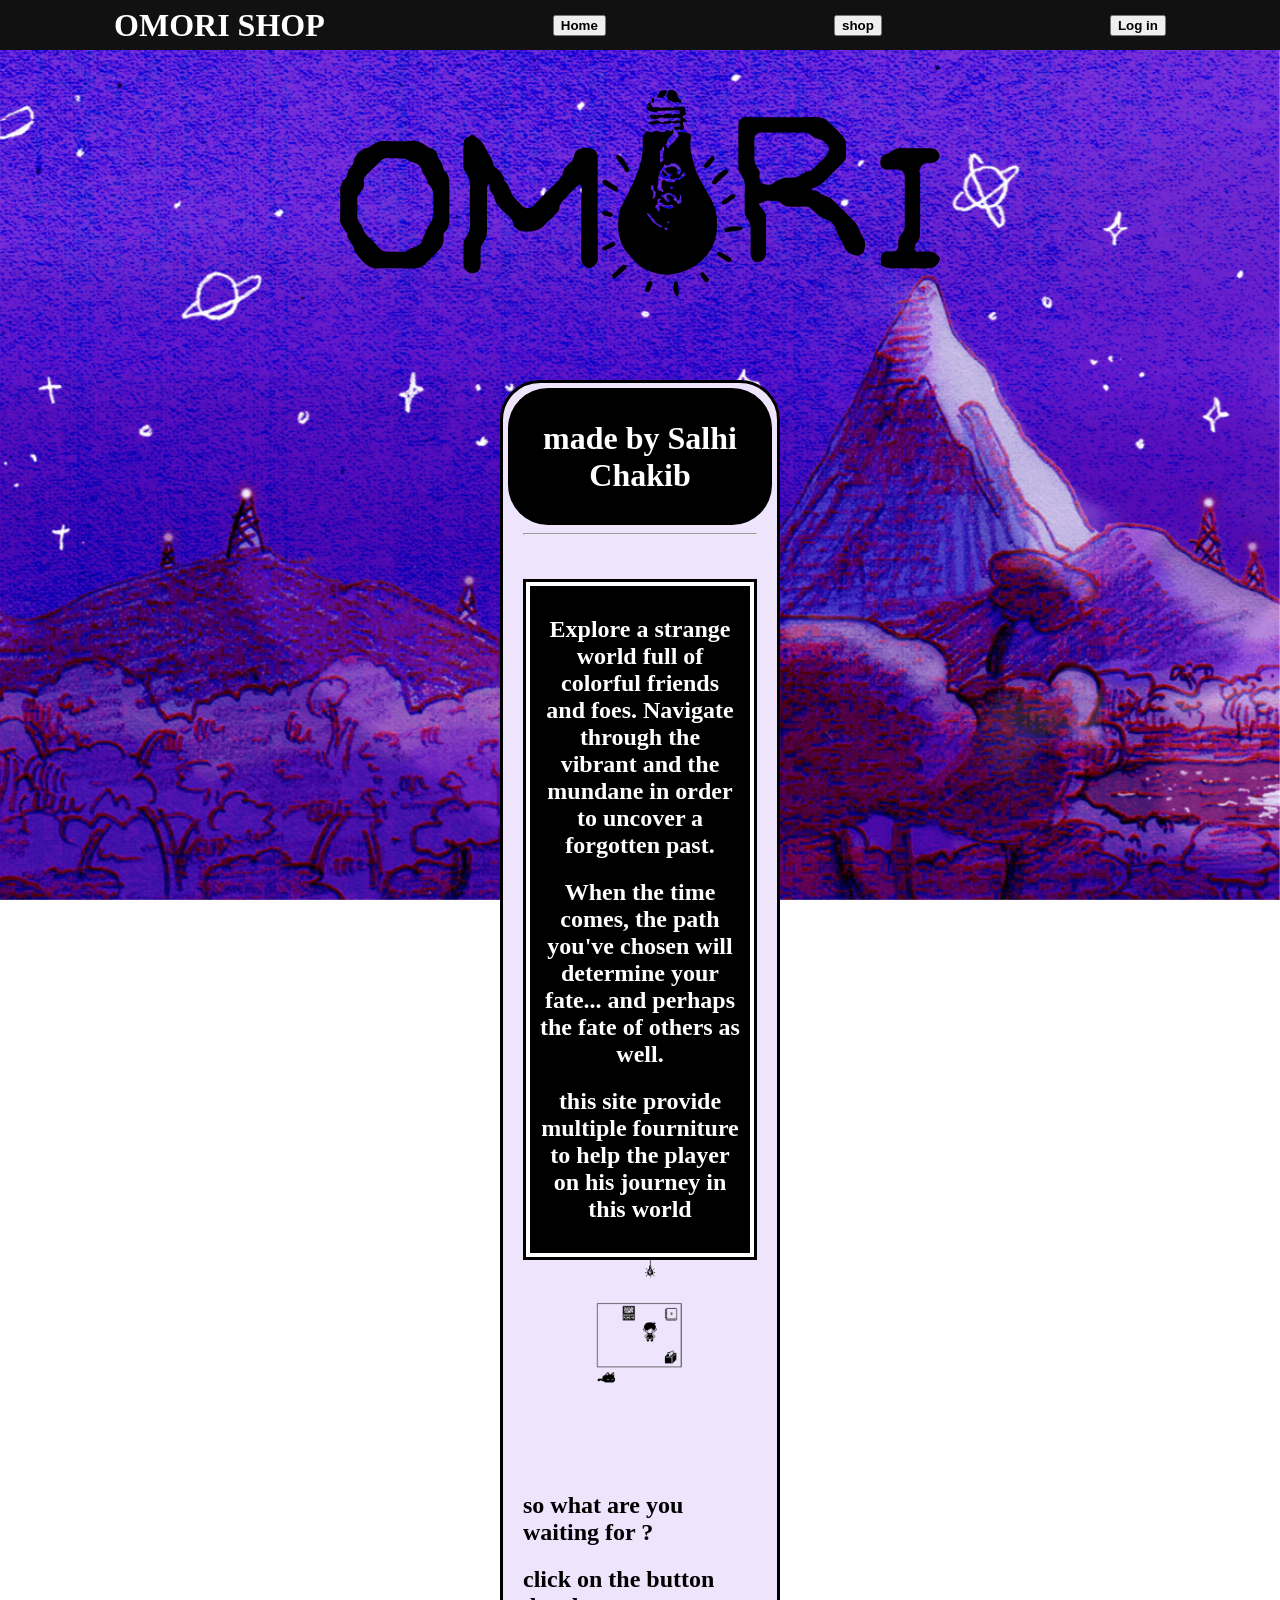
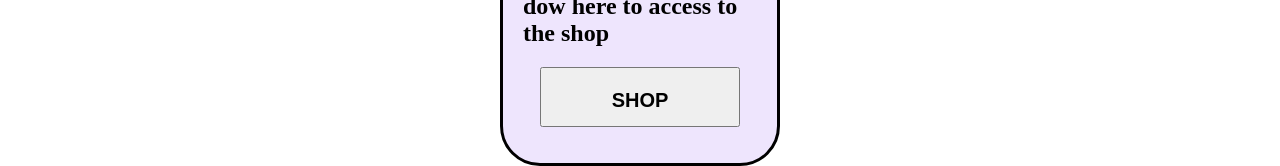
<file: index.html>
<!DOCTYPE html>
<html lang="en">
<head>
    <meta charset="UTF-8">
    <meta name="viewport" content="width=device-width, initial-scale=1.0">
    <link rel="stylesheet" href="style.css">
    <title>Document</title>
</head>
<body >
    <img class="bg-image" src="video/Omori background purple - Imgur.gif" alt="Background">
    <header>
       
    <div class="top-bar">
         <h1 class="white">OMORI SHOP</h1>
         <a href="index.html" class="white"><button><b>Home</b></button></a>
         <a href="shop.html" class="white"><button><b>shop</b></button></a>
         <a href="acc.html" class="white"><button><b>Log in</b></button></a>
    </div>
    </header>
    <div class="logo">
        <img src="img/Omori.svg" alt="OMORI Logo" width="600px" >
    </div>
    
    <main class="center">
        <div class="title">
            <h1>made by Salhi Chakib</h1>
        </div>
         
        <div class="cent">

       
        <hr>

   
    
    <br>
    <br>    

        <div class="border">
            <div class="black-box">
<h2>Explore a strange world full of colorful friends and foes. Navigate through the vibrant and the mundane in order to uncover a forgotten past.</h2>
       
        <h2>When the time comes, the path you've chosen will determine your fate... and perhaps the fate of others as well.</h2>
          <h2 >this site provide multiple fourniture to help the player on his journey in this world</h2>

            </div>
        </div>
        
<div class="centrer">
         <img src="img/WHITE_SPACE_transparent.png" alt="Game Image" width="60%" >
    </div>
        

        
    </div>
     <br>
    
    <br>
    <br>
    <br>
    
    <div class="cent">
        <h2><b>so what are you waiting for ?</b></h2>
        <h2><b>click on the button dow here to access to the shop</b></h2>
        
        

    </div>
    <div class="centrer">
             <a href="shop.html"><button class="b"><b>SHOP</b></button></a>
             
             
        </div>
        <br>
         <br>
        
     </main>
   
</body>


</html>
</file>
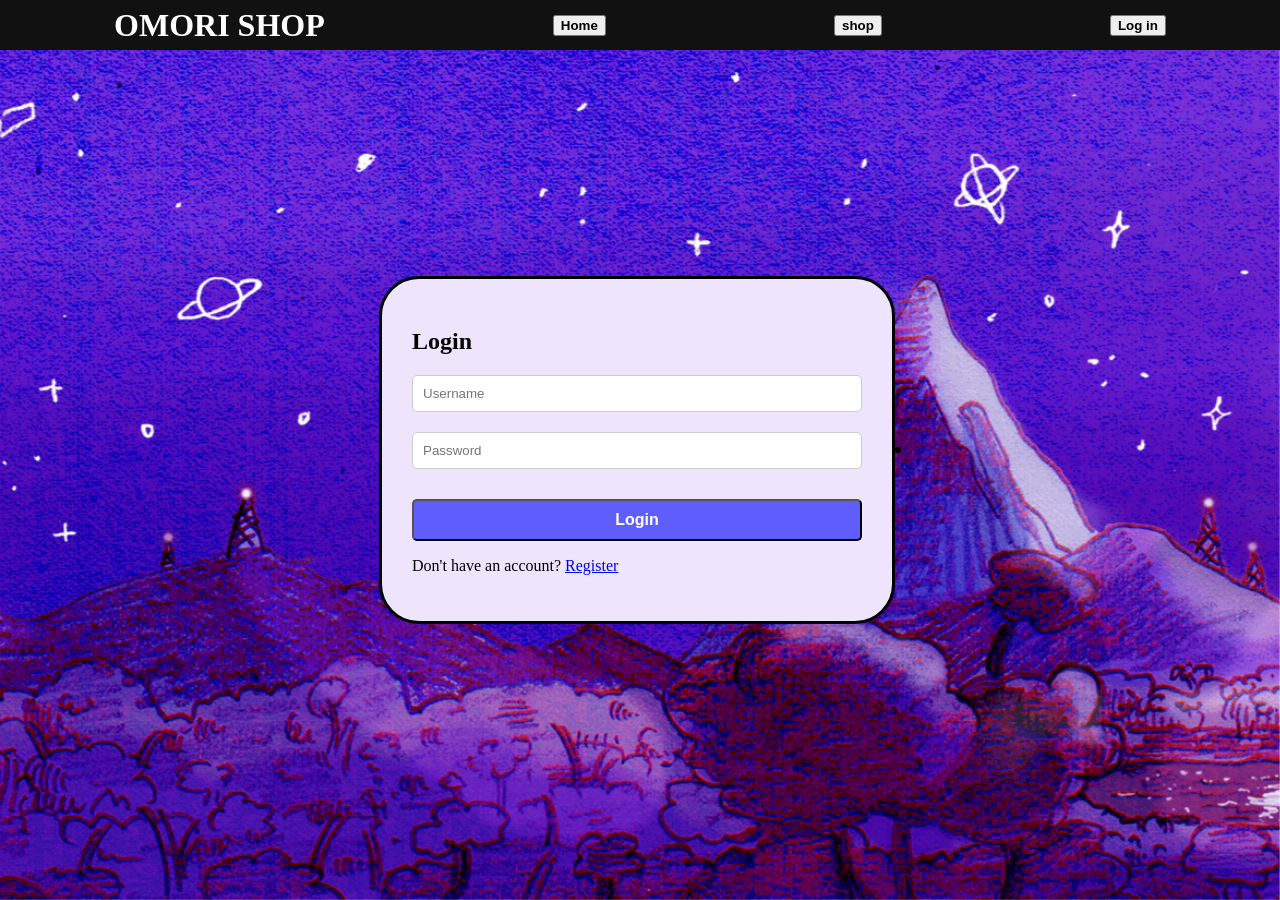
<file: acc.html>
<!DOCTYPE html>
<html lang="en">
<head>
    <meta charset="UTF-8">
    <meta name="viewport" content="width=device-width, initial-scale=1.0">
    <link rel="stylesheet" href="style.css">
    <title>Document</title>
</head>
<body class="mid">
     <img class="bg-image" src="video/Omori background purple - Imgur.gif" alt="Background">
    <header>
       
    <div class="top-bar">
         <h1 class="white">OMORI SHOP</h1>
         <a href="index.html" class="white"><button><b>Home</b></button></a>
         <a href="shop.html" class="white"><button><b>shop</b></button></a>
         <a href="acc.html" class="white"><button><b>Log in</b></button></a>
    </div>
    </header>
<div class="container">
    <div class="form-box active" id="login-form">
        <form action="">
                <h2 class="h">Login</h2>
            <input type="text" name="username" placeholder="Username" required>
            <input type="password" name="password" placeholder="Password" required>
            <button type="submit" class="login"><b>Login</b></button>
            <p>Don't have an account? <a href="#" onclick="showForms('register-form')">Register</a></p>
        </form>

    </div>
    
</div>
<div class="container">
    <div class="form-box" id="register-form">
        <form action="">
                <h2 class="h">Register</h2>
            <input type="text" name="username" placeholder="Username" required>
            <input type="password" name="password" placeholder="Password" required>
            <select name="role" required>
                <option value="">Select Role</option>
                <option value="user">user</option>
                <option value="admin">Admin</option>
            </select>
            <button type="submit" class="login"><b>Register</b></button>
            <p>Already have an account? <a href="#" onclick="showForms('login-form')">Login</a></p>
            
        </form>

    </div>
    
</div>



<script src="index.js"></script>
</body>
</html>
</file>
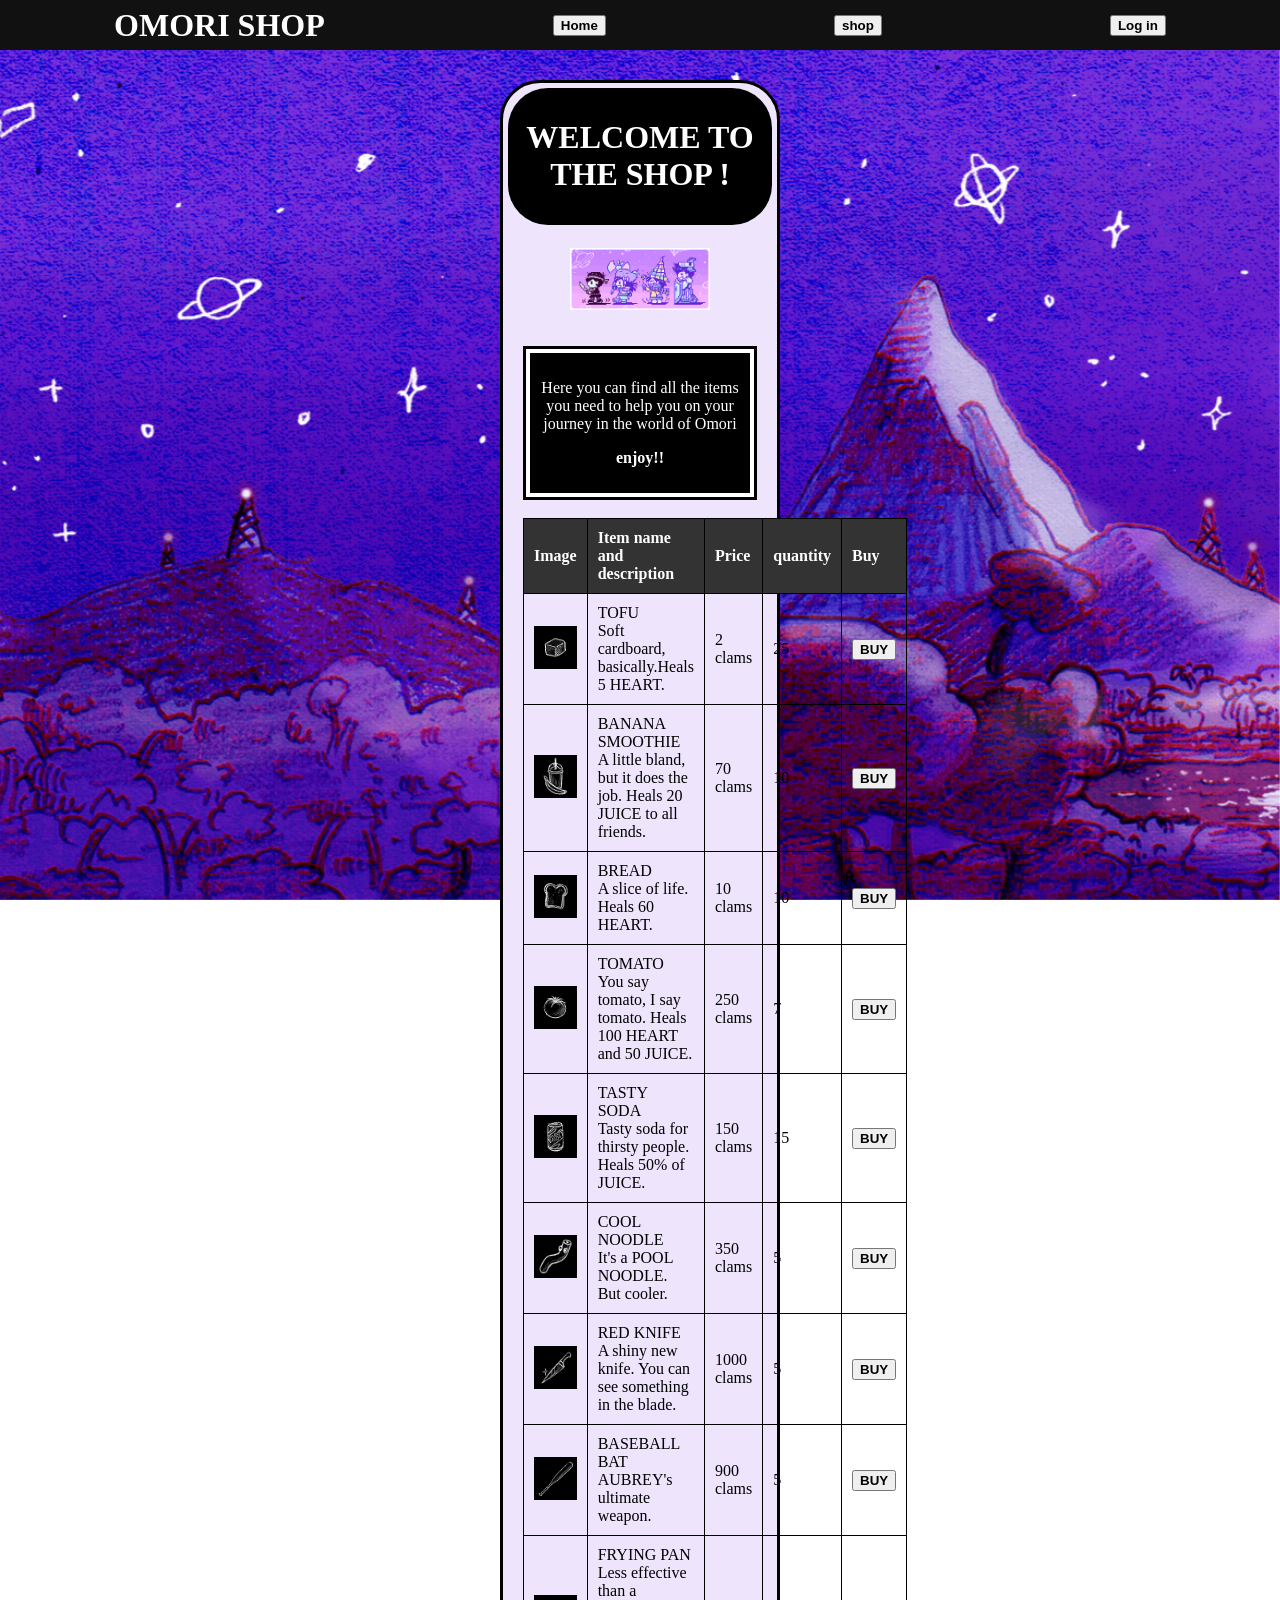
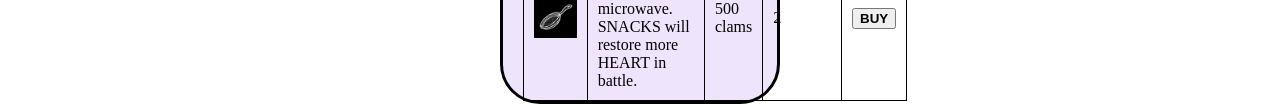
<file: shop.html>
<!DOCTYPE html>
<html lang="en">
<head>
    <meta charset="UTF-8">
    <meta name="viewport" content="width=device-width, initial-scale=1.0">
      <link rel="stylesheet" href="style.css">
    <title>Document</title>
</head>
<body>
    <img class="bg-image" src="video/Omori background purple - Imgur.gif" alt="Background">
     <header>
       
    <div class="top-bar">
         <h1 class="white">OMORI SHOP</h1>
         <a href="index.html" class="white"><button><b>Home</b></button></a>
         <a href="shop.html" class="white"><button><b>shop</b></button></a>
         <a href="acc.html" class="white"><button><b>Log in</b></button></a>
    </div>
    </header>
    <main class="center">
        <div class="title">
            <h1><b>WELCOME TO THE SHOP !</b></h1>
        </div>
        <br>
        
        <div class="cent">
           
            <div class="centrer">
<img src="video/+++++++.gif" alt="Game Image" width="60%" >
            </div>
            <br>
            <br>
            <div class="border">
                <div class="black-box">
                <p>Here you can find all the items you need to help you on your journey in the world of Omori</p>
                <p><b>enjoy!!</b></p>
            </div>
            </div>
            <br>
        <table>
  <tr>
    <th>Image</th>
    <th>Item name and description</th>
    <th>Price</th>
    <th>quantity</th>
    <th>Buy</th>
  </tr>
  <tr>
    <td><img src="img/TOFU.webp" alt="TOFU" width="100%"></td>
    <td>TOFU <br>Soft cardboard, basically.Heals 5 HEART.</td>
    <td>2 clams</td>
    <td class="count">25</td>
    <td><button class="dec" ><b>BUY</b></button></td>
  </tr>
  <tr>
    <td><img src="img/BANANA_SMOOTHIE.webp" alt="BANANA_SMOOTHIE" width="100%"></td>
    <td>BANANA SMOOTHIE <br> A little bland, but it does the job.
Heals 20 JUICE to all friends.</td>
    <td>70 clams</td>
    <td class="count">10</td>
    <td><button class="dec"><b>BUY</b></button></td>
  </tr>
    <tr>
        <td><img src="img/BREAD.webp" alt="BREAD" width="100%"></td>
        <td>BREAD <br> A slice of life.
Heals 60 HEART.</td>
        <td>10 clams</td>
        <td class="count">10</td>
        <td><button class="dec"><b>BUY</b></button></td>
    </tr>
     <tr>
        <td><img src="img/TOMATO.webp" alt="TOMATO" width="100%"></td>
        <td>TOMATO <br> You say tomato, I say tomato.
Heals 100 HEART and 50 JUICE.</td>
        <td>250 clams</td>
        <td class="count">7</td>
        <td><button class="dec"><b>BUY</b></button></td>

    </tr>
    <tr>
        <td><img src="img/TASTY_SODA.webp" alt="TASTY_SODA" width="100%"></td>
        <td>TASTY SODA <br>Tasty soda for thirsty people.
Heals 50% of JUICE.</td>
        <td>150 clams</td>
        <td class="count">15</td>
        <td><button class="dec"><b>BUY</b></button></td>
    </tr>
    <tr>
        <td><img src="img/COOL_NOODLE.webp" alt="COOL_NOODLE" width="100%"></td>
        <td>COOL NOODLE <br> It's a POOL NOODLE. But cooler.</td>
        <td>350 clams</td>
        <td class="count">5</td>
        <td><button class="dec"><b>BUY</b></button></td>
    </tr>
    <tr>
        <td><img src="img/RED_KNIFE.webp" alt="RED_KNIFE" width="100%"></td>
        <td>RED KNIFE <br> A shiny new knife. You can see something in the blade.</td>
        <td>1000 clams</td>
        <td class="count">5</td>
        <td><button class="dec"><b>BUY</b></button></td>
    </tr>
     <tr>
        <td><img src="img/BASEBALL_BAT.webp" alt="BASEBALL_BAT" width="100%"></td>
        <td>BASEBALL BAT <br>AUBREY's ultimate weapon.</td>
        <td>900 clams</td>
        <td class="count">5</td>
        <td><button class="dec"><b>BUY</b></button></td>
    </tr>
    <tr>
        <td><img src="img/FRYING_PAN.webp" alt="FRYING_PAN" width="100%"></td>
        <td>FRYING PAN <br>Less effective than a microwave. SNACKS will restore more HEART in battle.</td>
        <td>500 clams</td>
        <td class="count">2</td>
        <td><button class="dec"><b>BUY</b></button></td>
</table>
        </div>
        

    </main>
    <script src="index.js"></script>
</body>
</html>
</file>
<file: style.css>
body {
    margin: 0;
   
}
.white{
    color: white;
}
.top-bar{
    position: fixed;
    top:0;
    left: 0;
    width: 100%;
    background-color: rgb(17, 17, 17);
    height: 50px;
    display: flex;
    justify-content: space-around;
    align-items: center;
}
.center{
    border-top: 3px solid rgb(0, 0, 0);
border-right: 3px solid rgb(0, 0, 0);
border-bottom: 3px solid rgb(0, 0, 0);
border-left: 3px solid rgb(0, 0, 0);
    justify-content: center;
    align-items: center;
    margin-top: 80px;
    margin-left: 500px;
    margin-right: 500px;
    border-radius: 40px;
    background-color: rgb(238, 229, 253);
}
.logo{
    text-align: center;
margin-top: 90px;
    
}
.bg-image {
    position: fixed;
    top: 0;
    left: 0;
    width: 100%;
    height: 100%;
    z-index: -1;
    object-fit: cover;
}
.centrer{
display: flex;
    justify-content: center;
    align-items: center;
}
.cent{
    margin-left: 20px;
    margin-right: 20px;
}
.b{
       padding: 20px 40px;
    font-size: 20px;
    width: 200px;
    height: 60px;
   
}
table {
    border-collapse: collapse;
    width: 100%;
}

th, td {
    border: 1px solid black;
    padding: 10px;
    text-align: left;
}

th {
    background-color: #333;
    color: white;
}
.count{

}
.dec{
    
}
.title{
    margin: 5px;
    text-align: center;
padding: 10px;
color: white;
background-color: black;
border-radius: 40px;
}
.black-box{
    background-color: black;
    color: white;
    padding: 10px;
    border: white solid 4px;
    text-align: center;
}
.border{
    border: 3px solid black;

}
.form-box{
    width: 100%;
    max-width: 450px;
    padding: 30px;
    border-radius: 10px;
    display: none;

}
.mid
{
    display: flex;
    justify-content: center;
    align-items: center;
    min-height: 100vh;
}
.container{
    background-color: rgb(238, 229, 253);
    border: 3px solid black;
    border-radius: 40px;
}
.h{
    font-size: 24px;
    
    margin-bottom: 20px;
}
input,select{
    width: 100%;
    padding: 10px;
    margin-bottom: 20px;
    border: 1px solid #ccc;
    border-radius: 5px;
    box-sizing: border-box;
}
.login{
    background-color: rgb(96, 93, 253);
    color: white;
    border-color: rgb(0, 0, 0);
    border-radius: 5px;
    cursor: pointer;
    width: 100%;
    padding: 10px;
    font-size: 16px;
    font-weight: bold;
    margin-top: 10px;
    
}
.form-box.active{
    display: block;
}
</file>
